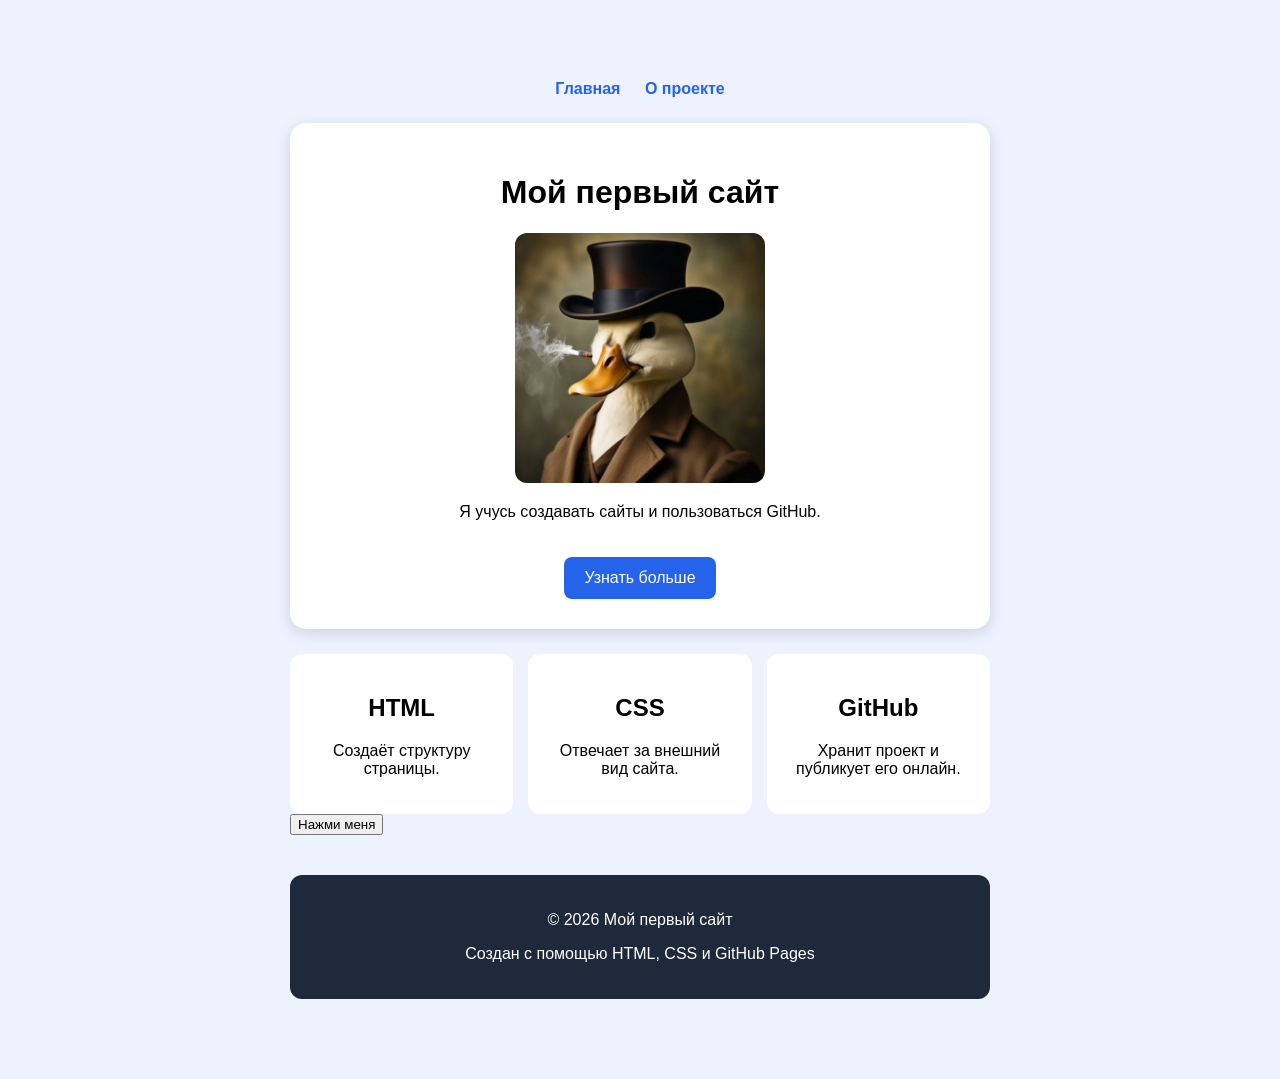
<file: index.html>
<!DOCTYPE html>
<html lang="ru">
<head>
  <meta charset="UTF-8">
  <title>Мой первый сайт</title>
  <link rel="stylesheet" href="styles.css">
</head>
<body>
	<nav class="menu">
  <a href="index.html">Главная</a>
  <a href="about.html">О проекте</a>
</nav>
  <div class="card">
    <h1>Мой первый сайт</h1>

    <img src="picture.jpg" alt="Моя картинка">

    <p>Я учусь создавать сайты и пользоваться GitHub.</p>

    <a class="button" href="about.html">
      Узнать больше
    </a>
  </div>
  <section class="cards">
  <div class="feature">
    <h2>HTML</h2>
    <p>Создаёт структуру страницы.</p>
  </div>

  <div class="feature">
    <h2>CSS</h2>
    <p>Отвечает за внешний вид сайта.</p>
  </div>

  <div class="feature">
    <h2>GitHub</h2>
    <p>Хранит проект и публикует его онлайн.</p>
  </div>
</section>
<script src="script.js"></script>
<button onclick="showMessage()">Нажми меня</button>
<footer class="footer">
  <p>© 2026 Мой первый сайт</p>
  <p>Создан с помощью HTML, CSS и GitHub Pages</p>
</footer>
</body>
</html>
</file>
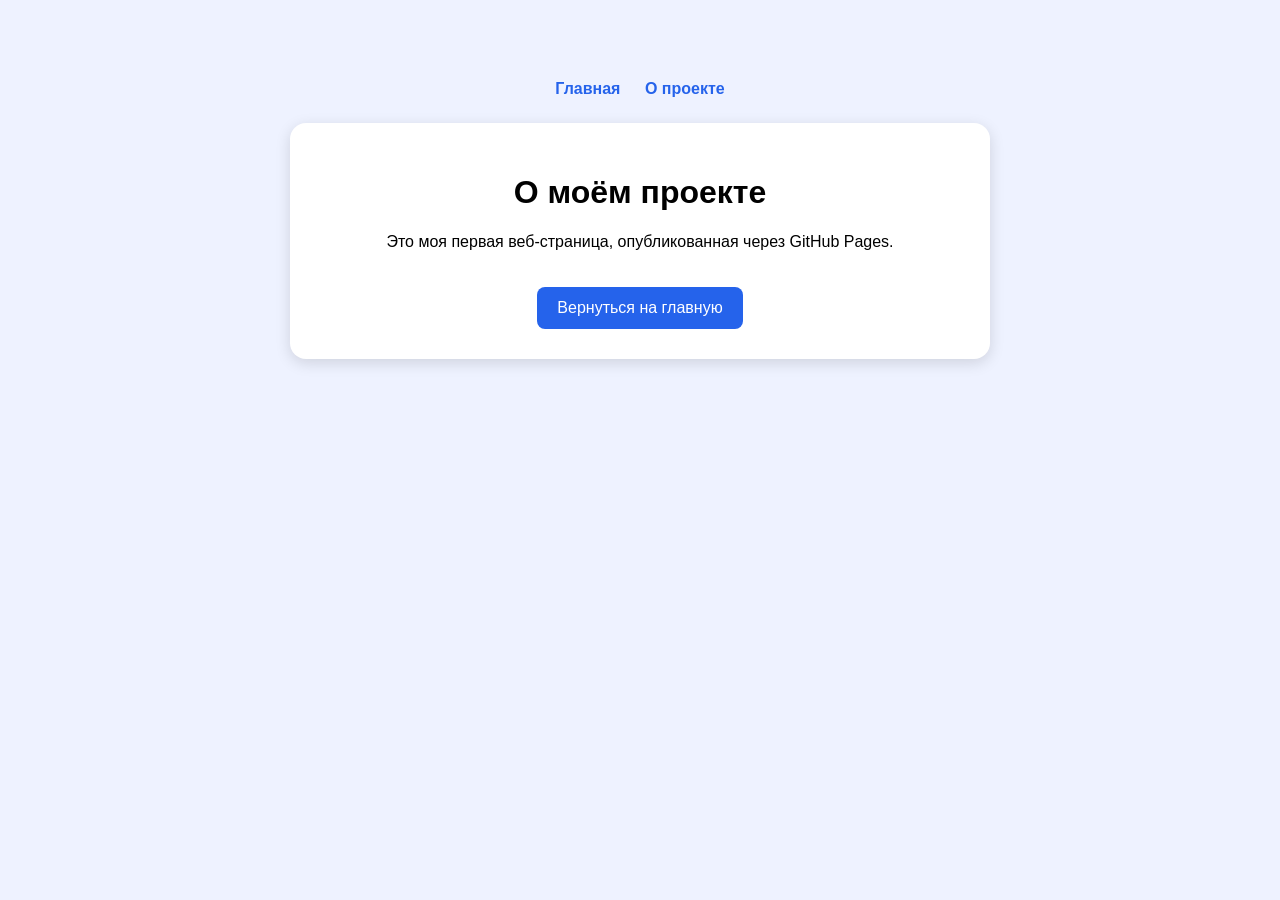
<file: about.html>
<!DOCTYPE html>
<html lang="ru">
<head>
  <meta charset="UTF-8">
  <title>О проекте</title>
  <link rel="stylesheet" href="styles.css">
</head>
<body>
	<nav class="menu">
  <a href="index.html">Главная</a>
  <a href="about.html">О проекте</a>
</nav>
  <div class="card">
    <h1>О моём проекте</h1>
    <p>Это моя первая веб-страница, опубликованная через GitHub Pages.</p>

    <a class="button" href="index.html">
      Вернуться на главную
    </a>
  </div>
</body>
</html>
</file>
<file: styles.css>
body {
  font-family: Arial, sans-serif;
  max-width: 700px;
  margin: 60px auto;
  padding: 20px;
  background: #eef2ff;
}

.card {
  padding: 30px;
  background: white;
  border-radius: 16px;
  text-align: center;
  box-shadow: 0 4px 15px #0002;
}

img {
  width: 250px;
  border-radius: 12px;
}

.button {
  display: inline-block;
  margin-top: 20px;
  padding: 12px 20px;
  color: white;
  background: #2563eb;
  border-radius: 8px;
  text-decoration: none;
}

.button:hover {
  background: #1d4ed8;
}
.menu {
  margin-bottom: 25px;
  text-align: center;
}

.menu a {
  margin: 0 10px;
  color: #2563eb;
  text-decoration: none;
  font-weight: bold;
}

.cards {
  display: flex;
  gap: 15px;
  margin-top: 25px;
}

.feature {
  flex: 1;
  padding: 20px;
  background: white;
  border-radius: 12px;
  text-align: center;
}

@media (max-width: 600px) {
  .cards {
    flex-direction: column;
  }
}
.footer {
  margin-top: 40px;
  padding: 20px;
  background: #1e293b;
  color: white;
  text-align: center;
  border-radius: 12px;
}
</file>
